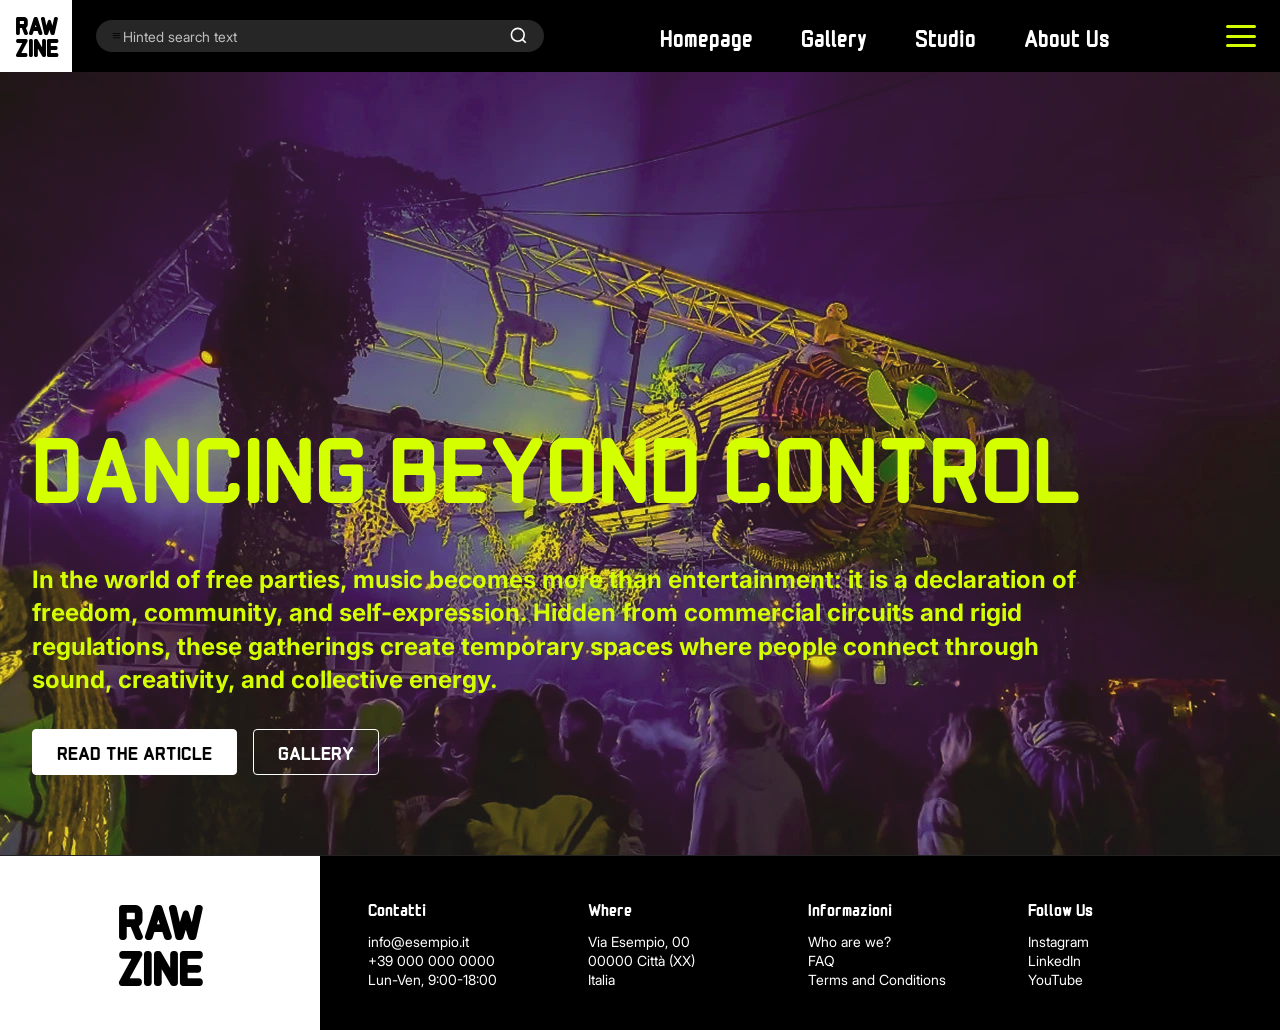
<file: PEC 4/HTML/index.html>
<!DOCTYPE html>
<html lang="en">
<head>
  <meta charset="UTF-8">
  <meta name="viewport" content="width=device-width, initial-scale=1.0">
  <title>RAW ZINE - Dancing Beyond Control</title>
  

  <meta name="description" content="RAW ZINE - Independent magazine about free parties, music, and underground culture.">
  <meta property="og:title" content="RAW ZINE">
  <meta property="og:description" content="Freedom, community, and self-expression through sound.">
  <meta property="og:image" content="assets/img/og-cover.jpg">
  
  <link rel="icon" href="../ASSETS/" type="image/x-icon">
  <link rel="preload" href="../ASSETS/monomaniac.woff2/MonomaniacOne-Regular.woff2" as="font" type="font/woff2" crossorigin>
  <link rel="preload" href="../ASSETS/inter.woff2/Inter28pt-Regular.woff2" as="font" type="font/woff2" crossorigin>
  <link rel="stylesheet" href="../CSS/global.css">
  <link rel="stylesheet" href="../CSS/index.css">
</head>
<body>

  <header class="header">
  <a href="../HTML/index.html" class="header__logo">RAW<br>ZINE</a>

  <div class="header__nav-wrapper">
    <form class="header__search">
      <span class="header__search-icon-wrapper">
        <span class="header__menu-icon">≡</span>
      </span>
      <input type="search" class="header__search-input" placeholder="Hinted search text">
      <button type="submit" class="header__search-btn">
        <svg class="search-svg" viewBox="0 0 24 24" fill="none" stroke="currentColor" stroke-width="2">
          <circle cx="11" cy="11" r="8"></circle>
          <line x1="21" y1="21" x2="16.65" y2="16.65"></line>
        </svg>
      </button>
    </form>

        <nav class="header__nav">
      <ul class="nav__list">
        <li class="nav__item"><a href="../HTML/index.html" class="nav__link">Homepage</a></li>
        <li class="nav__item"><a href="../HTML/gallery.html" class="nav__link">Gallery</a></li>
        <li class="nav__item"><a href="../HTML/studio.html" class="nav__link">Studio</a></li>
        <li class="nav__item"><a href="../HTML/aboutUs.html" class="nav__link">About Us</a></li>
      </ul>
    </nav>

    <input type="checkbox" id="nav-toggle" class="header__toggle">

    <label for="nav-toggle" class="header__hamburger">
      <span class="header__line"></span>
      <span class="header__line"></span>
      <span class="header__line"></span>
    </label>

    <nav class="nav-overlay">
      <ul class="nav-overlay__list">
        <li><a href="../HTML/index.html" class="nav-overlay__link">Homepage</a></li>
        <li><a href="../HTML/gallery.html" class="nav-overlay__link">Gallery</a></li>
        <li><a href="../HTML/studio.html" class="nav-overlay__link">Studio</a></li>
        <li><a href="../HTML/aboutUs.html" class="nav-overlay__link">About Us</a></li>
      </ul>
    </nav>
  </div>
</header>

  <main class="main-content">
    
    <section class="hero">
      <div class="hero__content">
        <h1 class="hero__title">DANCING BEYOND CONTROL</h1>
        <p class="hero__description">
          In the world of free parties, music becomes more than entertainment: it is a declaration of freedom, 
          community, and self-expression. Hidden from commercial circuits and rigid regulations, these gatherings 
          create temporary spaces where people connect through sound, creativity, and collective energy.
        </p>
        <div class="hero__buttons">
          <a href="../HTML/gallery.html" class="btn btn--primary">READ THE ARTICLE</a>
          <a href="../HTML/gallery.html" class="btn btn--secondary">GALLERY</a>
        </div>
      </div>
    </section>

  </main>

<footer class="footer">
  <a href="../HTML/index.html" class="footer__brand">
    <span class="footer__logo">RAW<br>ZINE</span>
  </a>

  <div class="footer__container">
    <div class="footer__col">
      <h2 class="footer__title">Contatti</h2>
      <ul class="footer__list">
        <li><a href="mailto:info@esempio.it">info@esempio.it</a></li>
        <li><a href="tel:+390000000000">+39 000 000 0000</a></li>
        <li>Lun-Ven, 9:00-18:00</li>
      </ul>
    </div>

    <div class="footer__col">
      <h2 class="footer__title">Where</h2>
      <address class="footer__address">
        Via Esempio, 00<br>
        00000 Città (XX)<br>
        Italia
      </address>
    </div>

    <div class="footer__col">
      <h2 class="footer__title">Informazioni</h2>
      <ul class="footer__list">
        <li><a href="../HTML/aboutUs.html">Who are we?</a></li>
        <li><a href="#">FAQ</a></li>
        <li><a href="#">Terms and Conditions</a></li>
      </ul>
    </div>

    <div class="footer__col">
      <h2 class="footer__title">Follow Us</h2>
      <ul class="footer__list">
        <li><a href="https://instagram.com" target="_blank" rel="noopener noreferrer">Instagram</a></li>
        <li><a href="https://linkedin.com" target="_blank" rel="noopener noreferrer">LinkedIn</a></li>
        <li><a href="https://youtube.com" target="_blank" rel="noopener noreferrer">YouTube</a></li>
      </ul>
    </div>
  </div>
</footer>
</body>
</html>
</file>
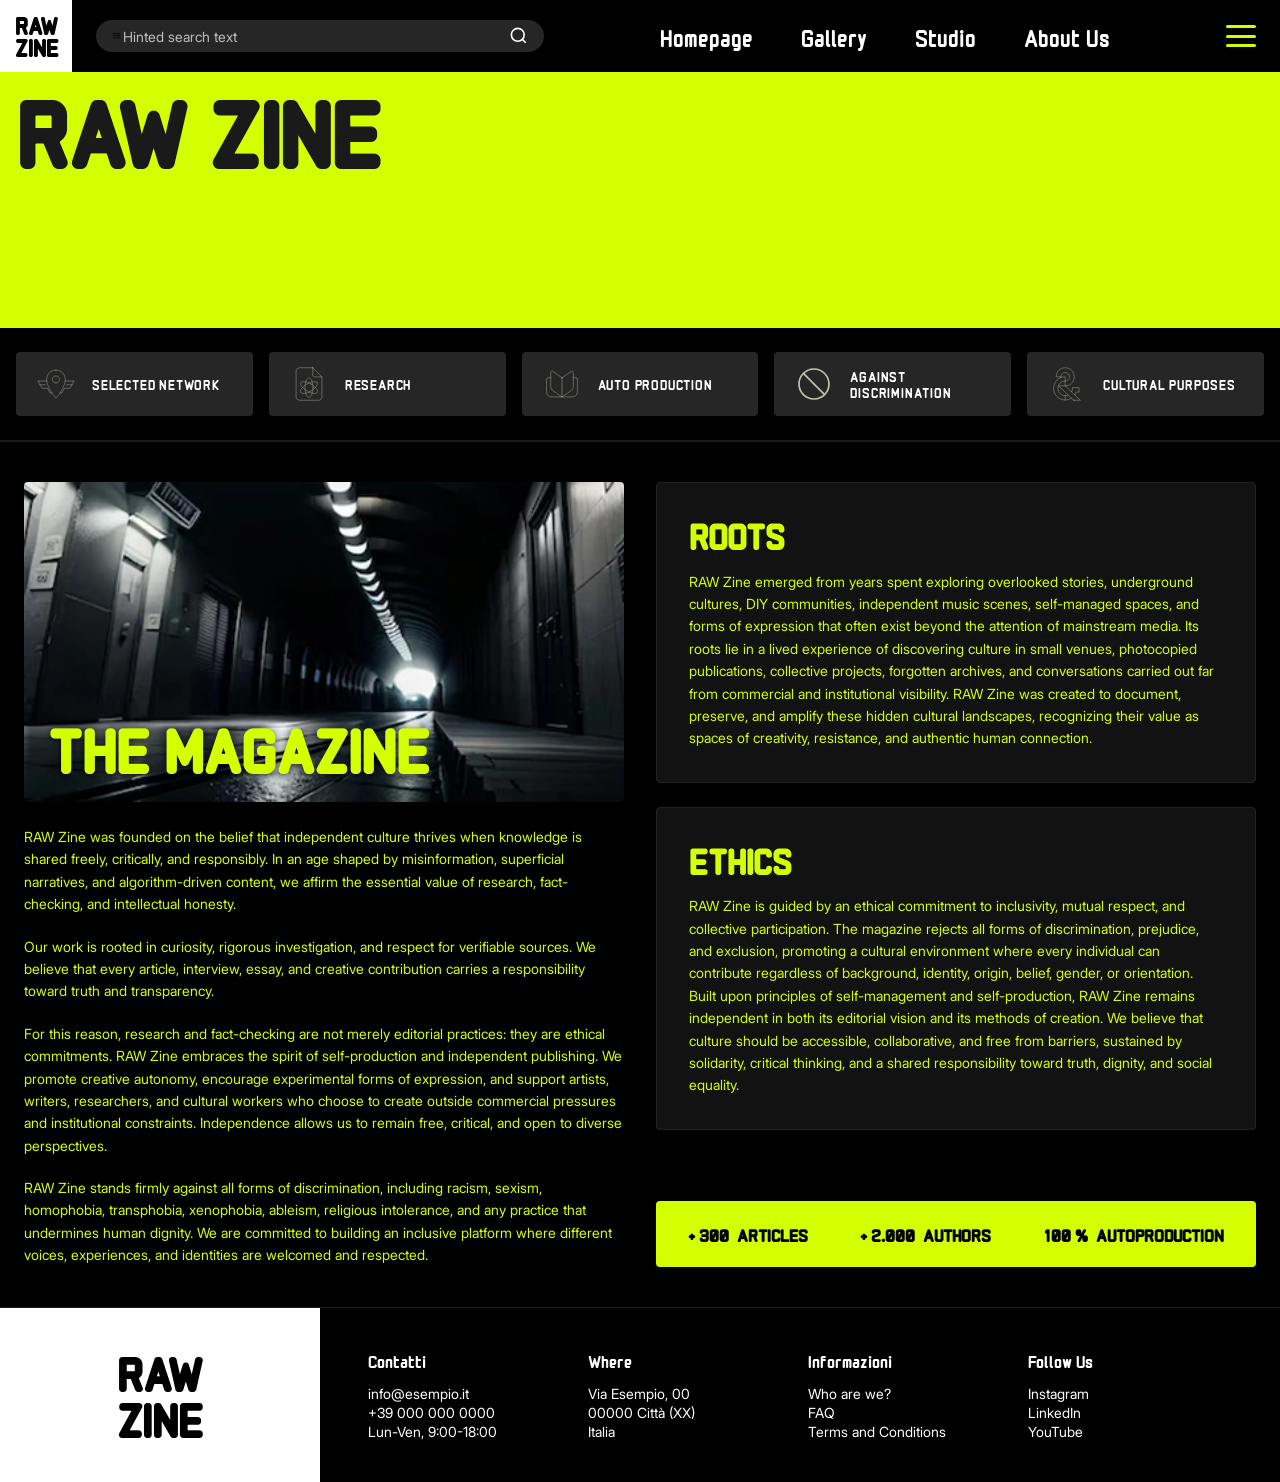
<file: PEC 4/HTML/aboutUs.html>
<!DOCTYPE html>
<html lang="en">
<head>
  <meta charset="UTF-8">
  <meta name="viewport" content="width=device-width, initial-scale=1.0">
  <title>RAW ZINE - Dancing Beyond Control</title>
  
  <meta name="description" content="RAW ZINE - Independent magazine about free parties, music, and underground culture.">
  <meta property="og:title" content="RAW ZINE">
  <meta property="og:description" content="Freedom, community, and self-expression through sound.">
  <meta property="og:image" content="assets/img/og-cover.jpg">
  
  <link rel="icon" href="../ASSETS/" type="image/x-icon">
  <link rel="preload" href="../ASSETS/monomaniac.woff2/MonomaniacOne-Regular.woff2" as="font" type="font/woff2" crossorigin>
  <link rel="preload" href="../ASSETS/inter.woff2/Inter28pt-Regular.woff2" as="font" type="font/woff2" crossorigin>
  <link rel="stylesheet" href="../CSS/global.css">
  <link rel="stylesheet" href="../CSS/aboutUs.css">
</head>
<body>

  <header class="header">
  <a href="../HTML/index.html" class="header__logo">RAW<br>ZINE</a>

  <div class="header__nav-wrapper">
    <form class="header__search">
      <span class="header__search-icon-wrapper">
        <span class="header__menu-icon">≡</span>
      </span>
      <input type="search" class="header__search-input" placeholder="Hinted search text">
      <button type="submit" class="header__search-btn">
        <svg class="search-svg" viewBox="0 0 24 24" fill="none" stroke="currentColor" stroke-width="2">
          <circle cx="11" cy="11" r="8"></circle>
          <line x1="21" y1="21" x2="16.65" y2="16.65"></line>
        </svg>
      </button>
    </form>

    <nav class="header__nav">
      <ul class="nav__list">
        <li class="nav__item"><a href="../HTML/index.html" class="nav__link">Homepage</a></li>
        <li class="nav__item"><a href="../HTML/gallery.html" class="nav__link">Gallery</a></li>
        <li class="nav__item"><a href="../HTML/studio.html" class="nav__link">Studio</a></li>
        <li class="nav__item"><a href="../HTML/aboutUs.html" class="nav__link">About Us</a></li>
      </ul>
    </nav>

    <input type="checkbox" id="nav-toggle" class="header__toggle">

    <label for="nav-toggle" class="header__hamburger">
      <span class="header__line"></span>
      <span class="header__line"></span>
      <span class="header__line"></span>
    </label>

    <nav class="nav-overlay">
      <ul class="nav-overlay__list">
        <li><a href="../HTML/index.html" class="nav-overlay__link">Homepage</a></li>
        <li><a href="../HTML/gallery.html" class="nav-overlay__link">Gallery</a></li>
        <li><a href="../HTML/studio.html" class="nav-overlay__link">Studio</a></li>
        <li><a href="../HTML/aboutUs.html" class="nav-overlay__link">About Us</a></li>
      </ul>
    </nav>
  </div>
</header>

<main class="main-content main-content--about">
    
  <section class="about-hero">
    <h1 class="about-hero__title">RAW ZINE</h1>
  </section>

  <section class="values-bar">
  <div class="values-bar__container">

    <a href="#value-1" class="value-card">
      <span class="value-card__icon">
        <svg xmlns="http://www.w3.org/2000/svg" width="50" height="50" viewBox="0 0 50 50" fill="none">
        <path d="M24.9322 7.60626C18.4833 7.60626 13.2551 12.8344 13.2551 19.2833C13.2551 28.4271 22.176 39.4531 24.5041 42.1479C24.5711 42.2253 24.6539 42.2874 24.747 42.33C24.8401 42.3725 24.9413 42.3946 25.0437 42.3946C25.146 42.3946 25.2472 42.3725 25.3403 42.33C25.4334 42.2874 25.5163 42.2253 25.5833 42.1479C27.8583 39.4708 36.6093 28.4281 36.6093 19.2833C36.6093 12.8344 31.3812 7.60626 24.9322 7.60626ZM24.9322 23.6636C24.0678 23.6652 23.2223 23.4105 22.5026 22.9316C21.7829 22.4528 21.2214 21.7713 20.8891 20.9733C20.5567 20.1753 20.4684 19.2967 20.6353 18.4486C20.8023 17.6004 21.217 16.8208 21.827 16.2083C22.437 15.5959 23.2149 15.178 24.0624 15.0076C24.9098 14.8373 25.7888 14.922 26.5881 15.2511C27.3874 15.5803 28.0712 16.139 28.553 16.8567C29.0347 17.5745 29.2929 18.4189 29.2947 19.2833V19.2917C29.2942 20.4485 28.8344 21.5578 28.0164 22.3758C27.1983 23.1938 26.089 23.6536 24.9322 23.6542V23.6636Z" stroke-width="0.5" stroke-linecap="round" stroke-linejoin="round" stroke="#C1C5AE"/>
        <path d="M5.10208 25.925H11.8552M13.3823 21.2396H2.46875C7.48958 30.1573 4.98438 30.4156 14.4469 30.4156L17.799 36.2219H19.976M44.8979 25.925H38.1448M36.6177 21.2396H47.5313C42.5104 30.1573 45.0156 30.4156 35.5531 30.4156L32.201 36.2219H30.024" stroke-width="0.5" stroke-linecap="round" stroke-linejoin="round" stroke="#C1C5AE"/>
        </svg>
      </span>
      <span class="value-card__text">SELECTED NETWORK</span>
    </a>

    <a href="#value-2" class="value-card">
      <span class="value-card__icon">
        <svg xmlns="http://www.w3.org/2000/svg" width="50" height="50" viewBox="0 0 50 50" fill="none">
        <path d="M41.1459 16.1458H31.7709C31.2184 16.1458 30.6885 15.9263 30.2978 15.5356C29.9071 15.1449 29.6876 14.615 29.6876 14.0625V4.6875M29.6876 4.6875L41.1459 16.1458V41.1458C41.1459 42.2509 40.7069 43.3107 39.9255 44.0921C39.1441 44.8735 38.0843 45.3125 36.9792 45.3125H13.0209C11.9158 45.3125 10.856 44.8735 10.0746 44.0921C9.29323 43.3107 8.85425 42.2509 8.85425 41.1458V8.85417C8.85425 7.7491 9.29323 6.68929 10.0746 5.90789C10.856 5.12649 11.9158 4.6875 13.0209 4.6875H29.6876Z" stroke-width="0.5" stroke-linecap="round" stroke-linejoin="round" stroke="#C1C5AE"/>
        <path d="M30.0229 29.424C30.0229 36.0399 27.774 41.4031 25 41.4031C22.2259 41.4031 19.9771 36.0399 19.9771 29.424C19.9771 22.808 22.2259 17.4448 25 17.4448C27.774 17.4448 30.0229 22.808 30.0229 29.424Z" stroke-width="0.5" stroke-linecap="round" stroke-linejoin="round" stroke="#C1C5AE"/>
        <path d="M35.3742 23.4344C36.7613 25.8368 33.241 30.466 27.5114 33.7739C21.7819 37.0819 16.0128 37.816 14.6257 35.4135C13.2387 33.0111 16.759 28.3819 22.4885 25.074C28.2181 21.766 33.9872 21.0319 35.3742 23.4344Z" stroke-width="0.5" stroke-linecap="round" stroke-linejoin="round" stroke="#C1C5AE"/>
        <path d="M27.5114 25.074C33.241 28.382 36.7613 33.0111 35.3742 35.4136C33.9872 37.816 28.2181 37.0819 22.4885 33.7739C16.759 30.466 13.2387 25.8368 14.6257 23.4344C16.0128 21.032 21.7819 21.766 27.5114 25.074Z" stroke-width="0.5" stroke-linecap="round" stroke-linejoin="round" stroke="#C1C5AE"/>
        </svg>
      </span>
      <span class="value-card__text">RESEARCH</span>
    </a>

    <a href="#value-3" class="value-card">
      <span class="value-card__icon">
        <svg xmlns="http://www.w3.org/2000/svg" width="50" height="50" viewBox="0 0 50 50" fill="none">
        <path d="M39.0938 17.1875H42.7084C43.573 17.1875 44.2709 17.8844 44.2709 18.75V34.8958C44.2709 38.3583 41.4834 41.1458 38.0209 41.1458H11.9792C8.51675 41.1458 5.72925 38.3583 5.72925 34.8958V18.75C5.72925 17.8844 6.42612 17.1875 7.29175 17.1875H10.9063" stroke-width="0.5" stroke-linecap="round" stroke-linejoin="round" stroke="#C1C5AE"/>
        <path d="M25 17.1875L36.6146 9.15208C36.8477 8.98317 37.123 8.88197 37.4101 8.85964C37.6971 8.83731 37.9848 8.89473 38.2412 9.02555C38.4977 9.15638 38.713 9.35552 38.8635 9.601C39.0139 9.84648 39.0936 10.1288 39.0938 10.4167V28.2677C39.0937 29.3648 38.8049 30.4425 38.2564 31.3926C37.7078 32.3427 36.9188 33.1317 35.9688 33.6802L25 41.1458L14.0313 33.6802C13.0812 33.1317 12.2922 32.3427 11.7436 31.3926C11.1951 30.4425 10.9063 29.3648 10.9062 28.2677V10.4167C10.9061 10.1284 10.9857 9.84573 11.1363 9.5999C11.2868 9.35408 11.5024 9.15469 11.7592 9.0238C12.0161 8.89291 12.3041 8.83561 12.5915 8.85825C12.8788 8.88089 13.1543 8.98258 13.3875 9.15208L25 17.1875ZM25 41.1458V17.1875" stroke-width="0.5" stroke-linecap="round" stroke-linejoin="round" stroke="#C1C5AE"/>
        </svg>
      </span>
      <span class="value-card__text">AUTO PRODUCTION</span>
    </a>

    <a href="#value-4" class="value-card">
      <span class="value-card__icon">
        <svg xmlns="http://www.w3.org/2000/svg" width="50" height="50" viewBox="0 0 50 50" fill="none">
        <path d="M42.7083 25C42.7083 15.2198 34.7801 7.29168 24.9999 7.29168C15.2197 7.29168 7.29159 15.2198 7.29159 25C7.29159 34.7802 15.2197 42.7083 24.9999 42.7083C34.7801 42.7083 42.7083 34.7802 42.7083 25ZM44.7916 25C44.7916 35.9302 35.9301 44.7917 24.9999 44.7917C14.0697 44.7917 5.20825 35.9302 5.20825 25C5.20825 14.0698 14.0697 5.20834 24.9999 5.20834C35.9301 5.20834 44.7916 14.0698 44.7916 25Z" fill="#C1C5AE"/>
        <path d="M38.9947 37.5208L37.5218 38.9948L11.0051 12.4771L12.478 11.0052L38.9947 37.5208Z" fill="#C1C5AE"/>
        </svg>
      </span>
      <span class="value-card__text">AGAINST DISCRIMINATION</span>
    </a>

    <a href="#value-5" class="value-card">
      <span class="value-card__icon">
        <svg xmlns="http://www.w3.org/2000/svg" width="50" height="50" viewBox="0 0 50 50" fill="none">
        <path d="M17.396 16.0125C17.396 14.9548 17.7097 13.9208 18.2973 13.0414C18.885 12.1619 19.7202 11.4764 20.6974 11.0717C21.6746 10.6669 22.7499 10.561 23.7873 10.7673C24.8247 10.9737 25.7776 11.483 26.5255 12.231C27.2734 12.9789 27.7828 13.9318 27.9891 14.9692C28.1955 16.0066 28.0895 17.0819 27.6848 18.0591C27.28 19.0363 26.5945 19.8715 25.7151 20.4591C24.8356 21.0468 23.8017 21.3604 22.7439 21.3604V27.3375C28.9992 27.3375 34.0689 22.2667 34.0689 16.0125C34.0689 9.75833 29.0002 4.6875 22.7439 4.6875C16.4877 4.6875 11.4189 9.75833 11.4189 16.0125H17.396Z" stroke-width="0.5" stroke-linecap="round" stroke-linejoin="round" stroke="#C1C5AE"/>
        <path d="M26.5457 38.7708C25.353 39.3162 24.0572 39.5993 22.7457 39.601C21.5474 39.6021 20.3606 39.3669 19.2532 38.9088C18.1459 38.4508 17.1398 37.7788 16.2924 36.9314C15.4451 36.0841 14.7731 35.0779 14.315 33.9706C13.8569 32.8633 13.6217 31.6765 13.6228 30.4781C13.6225 29.28 13.8583 28.0936 14.3167 26.9866C14.7751 25.8796 15.4471 24.8738 16.2942 24.0266C17.1414 23.1794 18.1473 22.5075 19.2542 22.0491C20.3612 21.5907 21.5476 21.3549 22.7457 21.3552V16.0073C14.7562 16.0073 8.2749 22.4865 8.2749 30.4781C8.2749 38.4802 14.7562 44.949 22.7457 44.949C25.5377 44.9531 28.2705 44.1442 30.6103 42.6208M30.7239 34.8948C31.4762 33.5444 31.8707 32.024 31.8697 30.4781V29.4708H40.0364V35.1333H36.4364C36.0152 36.3758 35.4223 37.5531 34.6749 38.6312" stroke-width="0.5" stroke-linecap="round" stroke-linejoin="round" stroke="#C1C5AE"/>
        <path d="M22.7457 39.601V44.949M33.4509 45.3125H41.7249L22.7436 27.3375H14.4707L33.4509 45.3125Z" stroke-width="0.5" stroke-linecap="round" stroke-linejoin="round" stroke="#C1C5AE"/>
        </svg>
      </span>
      <span class="value-card__text">CULTURAL PURPOSES</span>
    </a>
  </div>
</section>

<div id="value-1" class="lightbox">
  <a href="#close" class="lightbox__close">&times;</a>
  <article class="lightbox__content">
    <div class="lightbox__info">
      <h2 class="lightbox__title">SELECTED NETWORK</h2>
      <p class="lightbox__text">
        RAW ZINE thrives on a carefully curated international network of independent artists, writers, photographers, and underground collectives. 
        Rather than relying on mainstream circuits, we connect emerging voices and grassroots spaces across borders to foster genuine creative exchange and cross-disciplinary collaboration.
        By uniting creators who share a commitment to authenticity and radical expression, this collective ecosystem allows raw, unfiltered stories to travel and resonate globally while staying true to their local roots.
    </div>
  </article>
</div>

<div id="value-2" class="lightbox">
  <a href="#close" class="lightbox__close">&times;</a>
  <article class="lightbox__content">
    <div class="lightbox__info">
      <h2 class="lightbox__title">RESEARCH</h2>
      <p class="lightbox__text">
        At RAW ZINE, research is the backbone of every story, transforming raw curiosity into rigorous cultural journalism and critical inquiry. 
        We look beyond fleeting headlines and algorithmic trends to dig through forgotten archives, independent publications, and grassroots movements.
         By combining historical context with direct field observation, we ensure that every essay, interview, and visual project offers genuine depth, verifiable accuracy, and a fresh perspective on underground culture.
    </div>
  </article>
</div>

<div id="value-3" class="lightbox">
  <a href="#close" class="lightbox__close">&times;</a>
  <article class="lightbox__content">
    <div class="lightbox__info">
      <h2 class="lightbox__title">AUTO PRODUCTION</h2>
      <p class="lightbox__text">
        Rooted in a genuine DIY ethos, RAW ZINE embraces self-production as an essential act of creative autonomy and editorial freedom.
         By independently managing every stage of creation—from writing, photography, and layout design to printing and distribution—we remain completely free from commercial pressures and corporate gatekeepers. 
         This hands-on approach empowers creators to take bold aesthetic risks, experiment with raw formats, and maintain total integrity over their artistic vision from initial concept to finished page.
      </p>
    </div>
  </article>
</div>

<div id="value-4" class="lightbox">
  <a href="#close" class="lightbox__close">&times;</a>
  <article class="lightbox__content">
    <div class="lightbox__info">
      <h2 class="lightbox__title">AGAINST DISCRIMINATION</h2>
      <p class="lightbox__text">
        RAW ZINE stands firmly against all forms of discrimination, prejudice, and social exclusion, cultivating an editorial space rooted in mutual respect and radical inclusivity. 
        We actively amplify underrepresented voices across lines of race, gender, sexual orientation, class, and background, rejecting any narrative or practice that undermines human dignity. 
        By ensuring equal access and representation both behind the scenes and on the page, we commit to building a safe, open cultural platform where diverse perspectives can coexist and thrive without barriers.
      </p>
    </div>
  </article>
</div>

<div id="value-5" class="lightbox">
  <a href="#close" class="lightbox__close">&times;</a>
  <article class="lightbox__content">
    <div class="lightbox__info">
      <h2 class="lightbox__title">CULTURAL PURPOSES</h2>
      <p class="lightbox__text">
        At RAW ZINE, creativity is driven by artistic inquiry, critical dialogue, and social impact rather than commercial profit. 
        We treat independent publishing as a living archive and an open laboratory for cultural experimentation, bridging underground scenes with broader contemporary debates. 
        By prioritizing meaningful expression, accessibility, and community enrichment over fleeting market trends, every issue becomes a tool to preserve subcultural memory and spark genuine intellectual curiosity.
      </p>
    </div>
  </article>
</div>

    <section class="about-grid">
      
      <article class="magazine-card">
        <div class="magazine-card__media">
          <img src="../IMAGES/tunnel.webp" alt="Prospettiva di un tunnel underground" class="magazine-card__img">
          <h2 class="magazine-card__title">THE MAGAZINE</h2>
        </div>
        <div class="magazine-card__body">
          <p class="magazine-card__paragraph">
            RAW Zine was founded on the belief that independent culture thrives when knowledge is shared freely, critically, and responsibly. In an age shaped by misinformation, superficial narratives, and algorithm-driven content, we affirm the essential value of research, fact-checking, and intellectual honesty.
          </p>
          <p class="magazine-card__paragraph">
            Our work is rooted in curiosity, rigorous investigation, and respect for verifiable sources. We believe that every article, interview, essay, and creative contribution carries a responsibility toward truth and transparency.
          </p>
          <p class="magazine-card__paragraph">
            For this reason, research and fact-checking are not merely editorial practices: they are ethical commitments. RAW Zine embraces the spirit of self-production and independent publishing. We promote creative autonomy, encourage experimental forms of expression, and support artists, writers, researchers, and cultural workers who choose to create outside commercial pressures and institutional constraints. Independence allows us to remain free, critical, and open to diverse perspectives.
          </p>
          <p class="magazine-card__paragraph">
            RAW Zine stands firmly against all forms of discrimination, including racism, sexism, homophobia, transphobia, xenophobia, ableism, religious intolerance, and any practice that undermines human dignity. We are committed to building an inclusive platform where different voices, experiences, and identities are welcomed and respected.
          </p>
        </div>
      </article>

      <div class="about-grid__sidebar">
        <div class="ethics-blocks">
          <article class="info-box">
            <h2 class="info-box__title">ROOTS</h2>
            <p class="info-box__text">
              RAW Zine emerged from years spent exploring overlooked stories, underground cultures, DIY communities, independent music scenes, self-managed spaces, and forms of expression that often exist beyond the attention of mainstream media. Its roots lie in a lived experience of discovering culture in small venues, photocopied publications, collective projects, forgotten archives, and conversations carried out far from commercial and institutional visibility. RAW Zine was created to document, preserve, and amplify these hidden cultural landscapes, recognizing their value as spaces of creativity, resistance, and authentic human connection.
            </p>
          </article>

          <article class="info-box">
            <h2 class="info-box__title">ETHICS</h2>
            <p class="info-box__text">
              RAW Zine is guided by an ethical commitment to inclusivity, mutual respect, and collective participation. The magazine rejects all forms of discrimination, prejudice, and exclusion, promoting a cultural environment where every individual can contribute regardless of background, identity, origin, belief, gender, or orientation. Built upon principles of self-management and self-production, RAW Zine remains independent in both its editorial vision and its methods of creation. We believe that culture should be accessible, collaborative, and free from barriers, sustained by solidarity, critical thinking, and a shared responsibility toward truth, dignity, and social equality.
            </p>
          </article>
        </div>

        <div class="metrics-bar">
          <div class="metric-item">
            <span class="metric-item__value">+ 300</span>
            <span class="metric-item__label">ARTICLES</span>
          </div>
          <div class="metric-item">
            <span class="metric-item__value">+ 2.000</span>
            <span class="metric-item__label">AUTHORS</span>
          </div>
          <div class="metric-item">
            <span class="metric-item__value">100 %</span>
            <span class="metric-item__label">AUTOPRODUCTION</span>
          </div>
        </div>
      </div>
    </section>
</main>

<footer class="footer">
  <a href="../HTML/index.html" class="footer__brand">
    <span class="footer__logo">RAW<br>ZINE</span>
  </a>

  <div class="footer__container">
    <div class="footer__col">
      <h2 class="footer__title">Contatti</h2>
      <ul class="footer__list">
        <li><a href="mailto:info@esempio.it">info@esempio.it</a></li>
        <li><a href="tel:+390000000000">+39 000 000 0000</a></li>
        <li>Lun-Ven, 9:00-18:00</li>
      </ul>
    </div>

    <div class="footer__col">
      <h2 class="footer__title">Where</h2>
      <address class="footer__address">
        Via Esempio, 00<br>
        00000 Città (XX)<br>
        Italia
      </address>
    </div>

    <div class="footer__col">
      <h2 class="footer__title">Informazioni</h2>
      <ul class="footer__list">
        <li><a href="../HTML/aboutUs.html">Who are we?</a></li>
        <li><a href="#">FAQ</a></li>
        <li><a href="#">Terms and Conditions</a></li>
      </ul>
    </div>

    <div class="footer__col">
      <h2 class="footer__title">Follow Us</h2>
      <ul class="footer__list">
        <li><a href="https://instagram.com" target="_blank" rel="noopener noreferrer">Instagram</a></li>
        <li><a href="https://linkedin.com" target="_blank" rel="noopener noreferrer">LinkedIn</a></li>
        <li><a href="https://youtube.com" target="_blank" rel="noopener noreferrer">YouTube</a></li>
      </ul>
    </div>
  </div>
</footer>
</body>
</html>
</file>
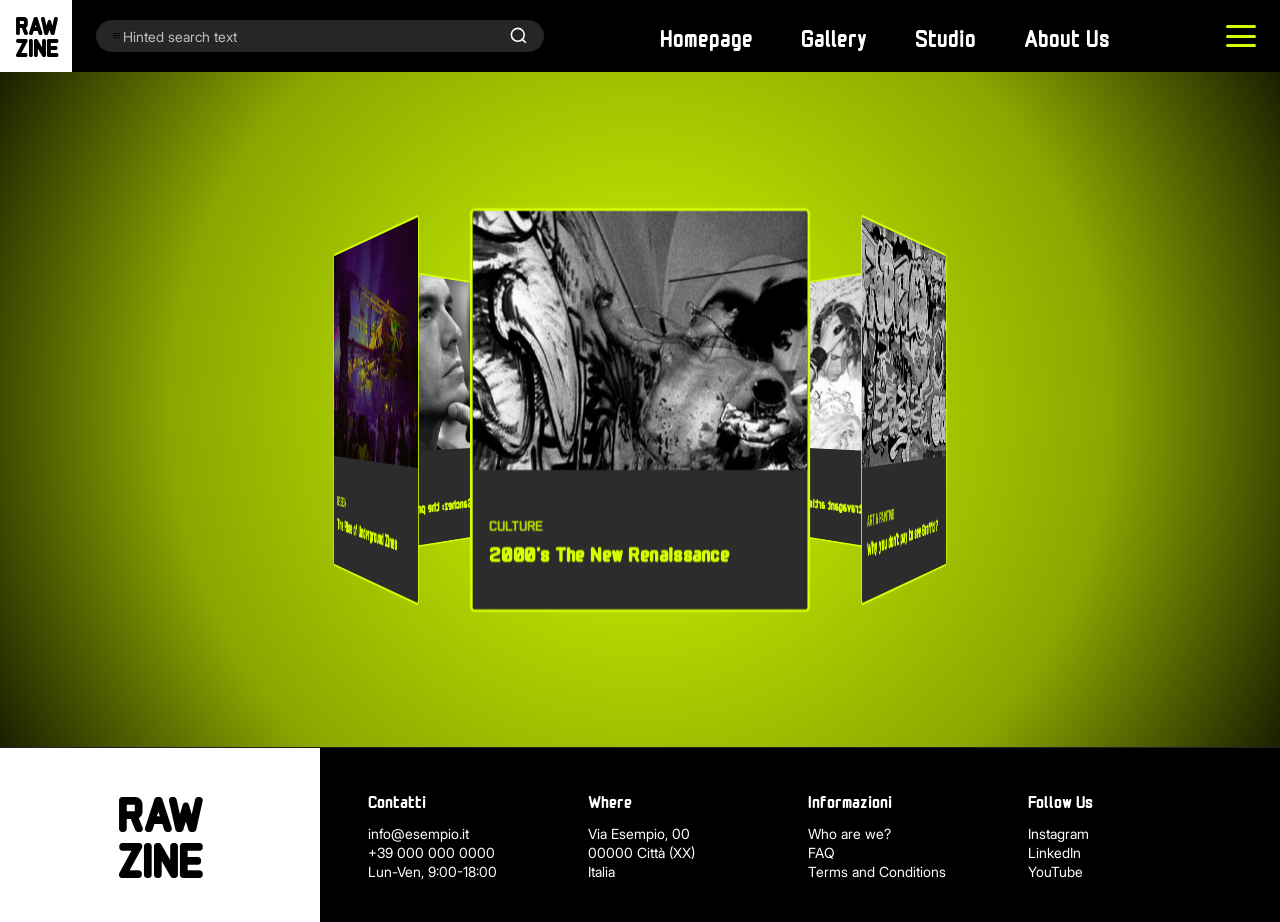
<file: PEC 4/HTML/gallery.html>
<!DOCTYPE html>
<html lang="en">
<head>
  <meta charset="UTF-8">
  <meta name="viewport" content="width=device-width, initial-scale=1.0">
  <title>RAW ZINE - Dancing Beyond Control</title>
  
  <meta name="description" content="RAW ZINE - Independent magazine about free parties, music, and underground culture.">
  <meta property="og:title" content="RAW ZINE">
  <meta property="og:description" content="Freedom, community, and self-expression through sound.">
  <meta property="og:image" content="assets/img/og-cover.jpg">
  
  <link rel="icon" href="../ASSETS/" type="image/x-icon">
  <link rel="preload" href="../ASSETS/monomaniac.woff2/MonomaniacOne-Regular.woff2" as="font" type="font/woff2" crossorigin>
  <link rel="preload" href="../ASSETS/inter.woff2/Inter28pt-Regular.woff2" as="font" type="font/woff2" crossorigin>
  <link rel="stylesheet" href="../CSS/global.css">
  <link rel="stylesheet" href="../CSS/gallery.css">
</head>
<body>

  <header class="header">
  <a href="../HTML/index.html" class="header__logo">RAW<br>ZINE</a>

  <div class="header__nav-wrapper">
    <form class="header__search">
      <span class="header__search-icon-wrapper">
        <span class="header__menu-icon">≡</span>
      </span>
      <input type="search" class="header__search-input" placeholder="Hinted search text">
      <button type="submit" class="header__search-btn">
        <svg class="search-svg" viewBox="0 0 24 24" fill="none" stroke="currentColor" stroke-width="2">
          <circle cx="11" cy="11" r="8"></circle>
          <line x1="21" y1="21" x2="16.65" y2="16.65"></line>
        </svg>
      </button>
    </form>

    <nav class="header__nav">
      <ul class="nav__list">
        <li class="nav__item"><a href="../HTML/index.html" class="nav__link">Homepage</a></li>
        <li class="nav__item"><a href="../HTML/gallery.html" class="nav__link">Gallery</a></li>
        <li class="nav__item"><a href="../HTML/studio.html" class="nav__link">Studio</a></li>
        <li class="nav__item"><a href="../HTML/aboutUs.html" class="nav__link">About Us</a></li>
      </ul>
    </nav>

    <input type="checkbox" id="nav-toggle" class="header__toggle">

    <label for="nav-toggle" class="header__hamburger">
      <span class="header__line"></span>
      <span class="header__line"></span>
      <span class="header__line"></span>
    </label>

    <nav class="nav-overlay">
      <ul class="nav-overlay__list">
        <li><a href="../HTML/index.html" class="nav-overlay__link">Homepage</a></li>
        <li><a href="../HTML/gallery.html" class="nav-overlay__link">Gallery</a></li>
        <li><a href="../HTML/studio.html" class="nav-overlay__link">Studio</a></li>
        <li><a href="../HTML/aboutUs.html" class="nav-overlay__link">About Us</a></li>
      </ul>
    </nav>
  </div>
</header>

<main class="main-gallery">
  <section class="carousel-3d">
    <div class="carousel-3d__stage">
      
      <a href="#slide-1" class="carousel-3d__item">
        <img src="../IMAGES/hero-renaissancia.webp" alt="2000's The New Renaissance" class="carousel-3d__img">
        <div class="carousel-3d__caption">
          <span class="carousel-3d__tag">Culture</span>
          <h3 class="carousel-3d__title">2000's The New Renaissance</h3>
        </div>
      </a>

      <a href="#slide-2" class="carousel-3d__item">
        <img src="../IMAGES/graff.webp" alt="Graffiti" class="carousel-3d__img">
        <div class="carousel-3d__caption">
          <span class="carousel-3d__tag">Art & Painting</span>
          <h3 class="carousel-3d__title">Why you don't pay to see Graffiti?</h3>
        </div>
      </a>

      <a href="#slide-3" class="carousel-3d__item">
        <img src="../IMAGES/kc.webp" alt="Kurt Cobain" class="carousel-3d__img">
        <div class="carousel-3d__caption">
          <span class="carousel-3d__tag">Music</span>
          <h3 class="carousel-3d__title">Kurt Cobain: extravagant artist</h3>
        </div>
      </a>

      <a href="#slide-4" class="carousel-3d__item">
        <img src="../IMAGES/israel.webp" alt="Israeli elections" class="carousel-3d__img">
        <div class="carousel-3d__caption">
          <span class="carousel-3d__tag">Politics</span>
          <h3 class="carousel-3d__title">Israeli elections: candidate parties</h3>
        </div>
      </a>

      <a href="#slide-5" class="carousel-3d__item">
        <img src="../IMAGES/pedro.webp" alt="Pedro Sanchez" class="carousel-3d__img">
        <div class="carousel-3d__caption">
          <span class="carousel-3d__tag">Politics</span>
          <h3 class="carousel-3d__title">Pedro Sanchez: the president</h3>
        </div>
      </a>

      <a href="#slide-6" class="carousel-3d__item">
        <img src="../IMAGES/bfp.yellow.jpg.webp" alt="Underground Zine" class="carousel-3d__img">
        <div class="carousel-3d__caption">
          <span class="carousel-3d__tag">Design</span>
          <h3 class="carousel-3d__title">The Rise of Underground Zines</h3>
        </div>
      </a>

    </div>
  </section>

  <div id="slide-1" class="lightbox">
    <a href="#close" class="lightbox__close">&times;</a>
    <article class="lightbox__content">
      <img src="../IMAGES/hero-renaissancia.webp" alt="2000's The New Renaissance" class="lightbox__img">
      <div class="lightbox__info">
        <span class="lightbox__tag">Culture & Literature</span>
        <h2 class="lightbox__title">2000's The New Renaissance</h2>
        <p class="lightbox__text">From an artistic and cultural perspective, the 2000s can be seen as a new Renaissance fueled by digital communication and creative convergence.
           As broadband internet reshaped everyday life, independent creators gained unprecedented access to global audiences without relying on traditional gatekeepers.
           Music, visual art, literature, and underground zines began merging across emerging online platforms, giving rise to raw, hybrid aesthetics that challenged mainstream conventions. 
           </p>
      </div>
    </article>
  </div>

  <div id="slide-2" class="lightbox">
    <a href="#close" class="lightbox__close">&times;</a>
    <article class="lightbox__content">
      <img src="../IMAGES/graff.webp" alt="Graffiti" class="lightbox__img">
      <div class="lightbox__info">
        <span class="lightbox__tag">Art & Painting</span>
        <h2 class="lightbox__title">Why you don't pay to see Graffiti?</h2>
        <p class="lightbox__text">Graffiti has long challenged the boundaries between vandalism and visual art, evolving from raw subway tags in 1970s New York into a global cultural language.
           Rooted in rebellion and public reclamation, street writers use concrete walls, trains, and forgotten urban corners as an open-air canvas accessible to everyone without gallery walls or admission fees.
            Beyond its vibrant lettering and bold aerosol aesthetics, graffiti carries an inherently political message—asserting visibility in increasingly privatized cities and turning everyday streets into spaces of unfiltered creative resistance.</p>
      </div>
    </article>
  </div>

  <div id="slide-3" class="lightbox">
    <a href="#close" class="lightbox__close">&times;</a>
    <article class="lightbox__content">
      <img src="../IMAGES/kc.webp" alt="Kurt Cobain" class="lightbox__img">
      <div class="lightbox__info">
        <span class="lightbox__tag">Music</span>
        <h2 class="lightbox__title">Kurt Cobain: extravagant artist</h2>
        <p class="lightbox__text">Kurt Cobain remains one of the most extravagant and enigmatic figures in modern music history, turning raw vulnerability into a radical artistic statement. 
          Fronting Nirvana, he rejected polished rock-star conventions in favor of distorted guitars, thrift-store aesthetics, and visceral lyrics that captured the alienation of an entire generation.
           Beyond his abrasive sound, Cobain's visual art, handwritten journals, and subversive stage presence revealed a restless, uncompromising creator who blurred the boundaries between punk rebellion and fine art.</p>
      </div>
    </article>
  </div>

  <div id="slide-4" class="lightbox">
    <a href="#close" class="lightbox__close">&times;</a>
    <article class="lightbox__content">
      <img src="../IMAGES/israel.webp" alt="Israeli's Elections" class="lightbox__img">
      <div class="lightbox__info">
        <span class="lightbox__tag">Politics</span>
        <h2 class="lightbox__title">Israeli's Elections: Candidate Parties</h2>
        <p class="lightbox__text">The October 27, 2026 Israeli legislative elections for the 120-seat 26th Knesset carry significant geopolitical weight across the Middle East and internationally, as the resulting parliamentary balance directly shapes national security policies and diplomatic alliances.
           Held in the aftermath of the events of October 7 and military operations connected to the 2026 war with Iran, the vote places critical decisions before the incoming governing coalition—including
            strategies regarding Iran and Hezbollah in Lebanon, post-war governance in Gaza, the future of the West Bank,
            and relations with Western allies and Arab states—alongside major domestic debates over ultra-Orthodox military conscription and institutional checks and balances.</p>
      </div>
    </article>
  </div>

  <div id="slide-5" class="lightbox">
    <a href="#close" class="lightbox__close">&times;</a>
    <article class="lightbox__content">
      <img src="../IMAGES/pedro.webp" alt="Pedro Sanchez" class="lightbox__img">
      <div class="lightbox__info">
        <span class="lightbox__tag">Politics</span>
        <h2 class="lightbox__title">Pedro Sanchez : the hatred President</h2>
        <p class="lightbox__text">In Spanish political discourse, perspectives on Prime Minister Pedro Sánchez and his prospects in future elections are deeply polarized, with strong arguments from both his critics and his supporters.
                                  According to opposition parties such as the People's Party (PP) and Vox, as well as conservative political commentators, Sánchez faces significant voter dissatisfaction and electoral vulnerability due to several controversial policies.
                                  Critics frequently point to his coalition agreements with Catalan and Basque pro-independence parties—most notably the amnesty law granted to figures involved in the 2017 Catalan independence movement—arguing that these concessions undermine national unity and the rule of law.
                                   Opponents and some public opinion analysts also highlight economic pressures, including the rising cost of living and housing affordability issues, alongside political scandals and investigations involving figures close to his administration and party, as factors eroding public trust.</p>
      </div>
    </article>
  </div>

  <div id="slide-6" class="lightbox">
    <a href="#close" class="lightbox__close">&times;</a>
    <article class="lightbox__content">
      <img src="../IMAGES/bfp.yellow.jpg.webp" alt="Graffiti" class="lightbox__img">
      <div class="lightbox__info">
        <span class="lightbox__tag">Culture</span>
        <h2 class="lightbox__title">Indepent magazines: why are they rising?</h2>
        <p class="lightbox__text">Independent magazines are experiencing a resurgence because they offer a deliberate, tactile antidote to digital fatigue, algorithmic feeds, and disposable online content.
           Freed from corporate media constraints, indie publishers focus on radical editorial autonomy, human curation, and deep niche storytelling that resonates with dedicated subcultures.
            By elevating print into collectible, book-like art objects through heavyweight paper and experimental graphic design, these publications—supported by direct-to-consumer e-commerce and small-batch printing—have transformed reading into an intentional, offline cultural experience.</p>
      </div>
    </article>
  </div>

</main>

<footer class="footer">
  <a href="../HTML/index.html" class="footer__brand">
    <span class="footer__logo">RAW<br>ZINE</span>
  </a>

  <div class="footer__container">
    <div class="footer__col">
      <h2 class="footer__title">Contatti</h2>
      <ul class="footer__list">
        <li><a href="mailto:info@esempio.it">info@esempio.it</a></li>
        <li><a href="tel:+390000000000">+39 000 000 0000</a></li>
        <li>Lun-Ven, 9:00-18:00</li>
      </ul>
    </div>

    <div class="footer__col">
      <h2 class="footer__title">Where</h2>
      <address class="footer__address">
        Via Esempio, 00<br>
        00000 Città (XX)<br>
        Italia
      </address>
    </div>

    <div class="footer__col">
      <h2 class="footer__title">Informazioni</h2>
      <ul class="footer__list">
        <li><a href="..//HTML/aboutUs.html">Who are we?</a></li>
        <li><a href="#">FAQ</a></li>
        <li><a href="#">Terms and Conditions</a></li>
      </ul>
    </div>

    <div class="footer__col">
      <h2 class="footer__title">Follow Us</h2>
      <ul class="footer__list">
        <li><a href="https://instagram.com" target="_blank" rel="noopener noreferrer">Instagram</a></li>
        <li><a href="https://linkedin.com" target="_blank" rel="noopener noreferrer">LinkedIn</a></li>
        <li><a href="https://youtube.com" target="_blank" rel="noopener noreferrer">YouTube</a></li>
      </ul>
    </div>
  </div>
</footer>
</body>
</html>
</file>
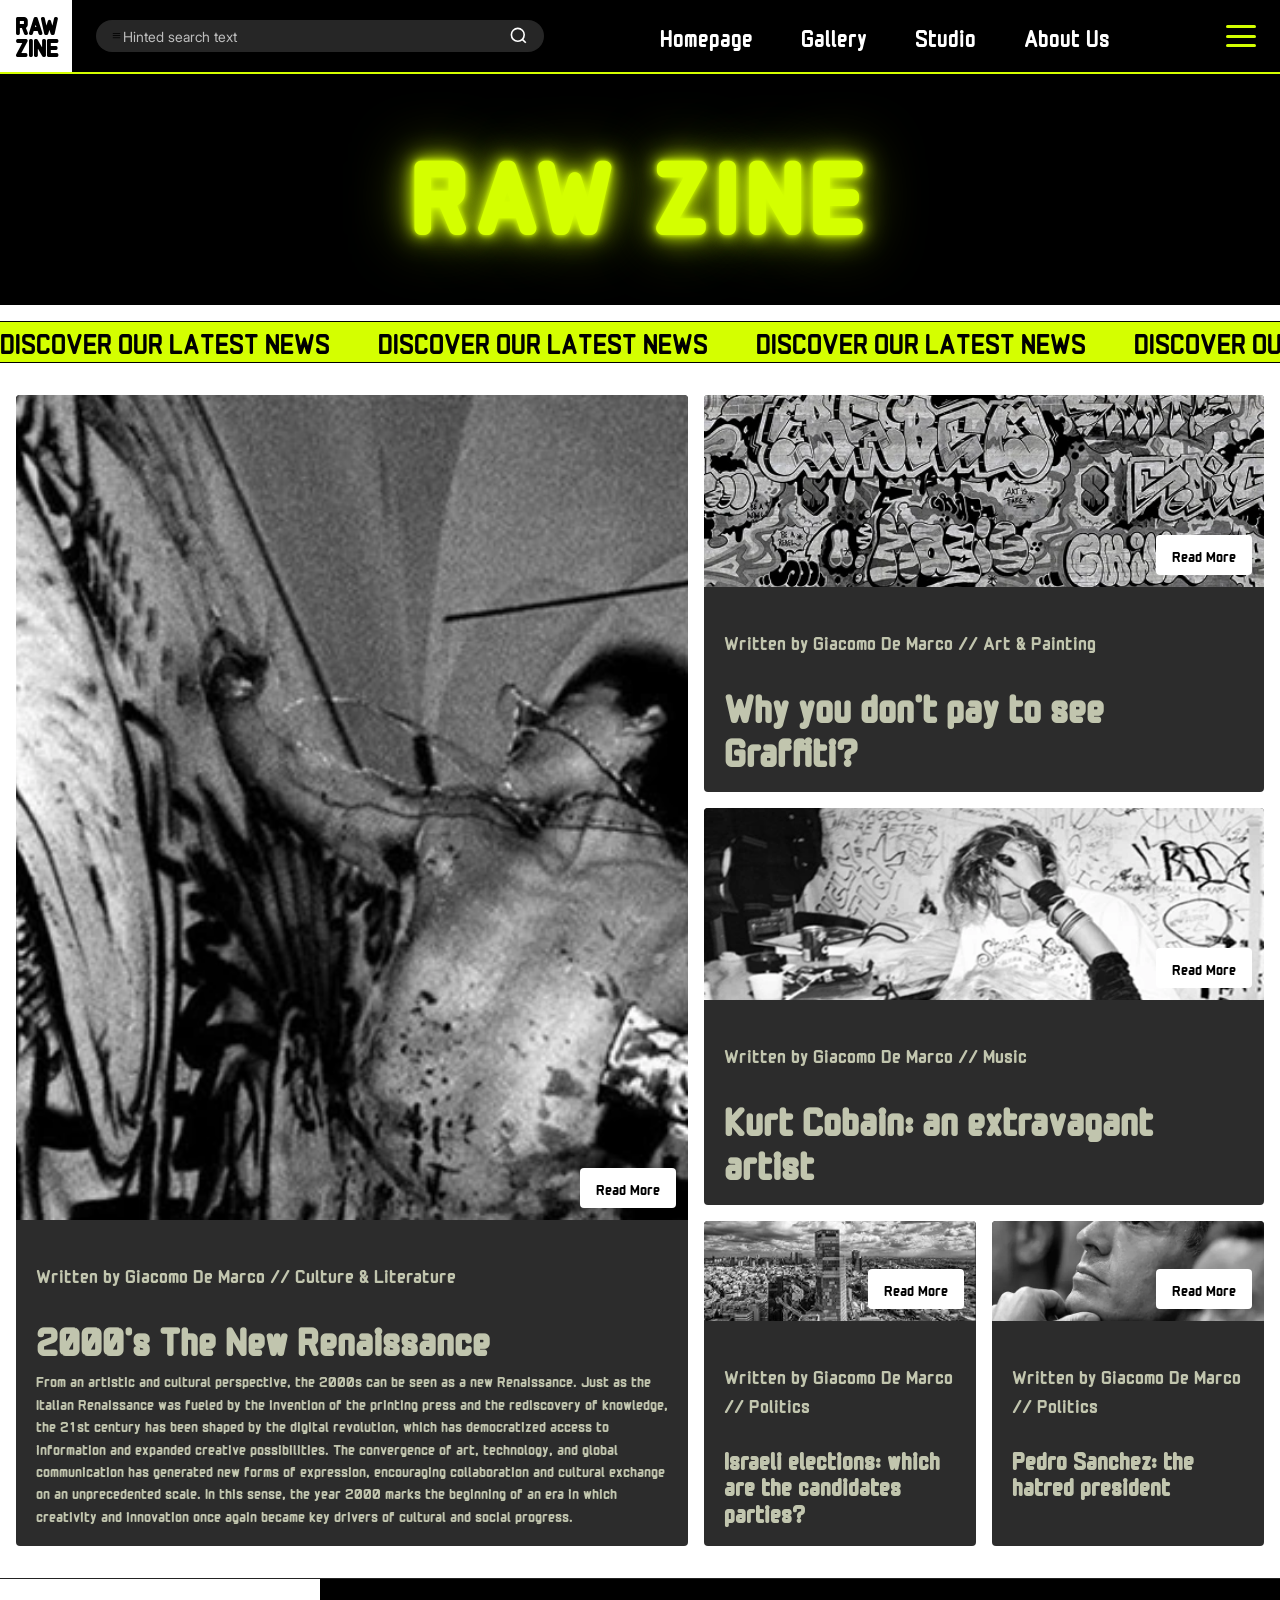
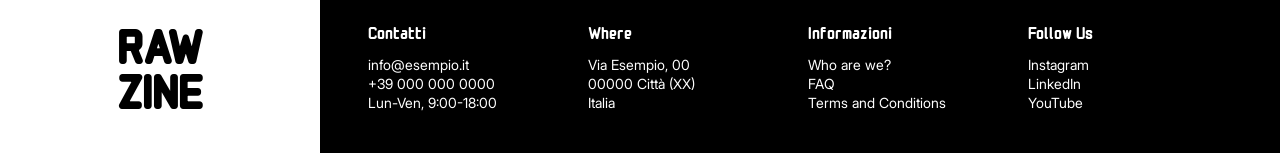
<file: PEC 4/HTML/studio.html>
<!DOCTYPE html>
<html lang="en">
<head>
  <meta charset="UTF-8">
  <meta name="viewport" content="width=device-width, initial-scale=1.0">
  <title>RAW ZINE - Dancing Beyond Control</title>
  
  <meta name="description" content="RAW ZINE - Independent magazine about free parties, music, and underground culture.">
  <meta property="og:title" content="RAW ZINE">
  <meta property="og:description" content="Freedom, community, and self-expression through sound.">
  <meta property="og:image" content="assets/img/og-cover.jpg">
  
  <link rel="icon" href="../ASSETS/" type="image/x-icon">
  <link rel="preload" href="../ASSETS/monomaniac.woff2/MonomaniacOne-Regular.woff2" as="font" type="font/woff2" crossorigin>
  <link rel="preload" href="../ASSETS/inter.woff2/Inter28pt-Regular.woff2" as="font" type="font/woff2" crossorigin>
  <link rel="stylesheet" href="../CSS/global.css">
  <link rel="stylesheet" href="../CSS/studio.css">
</head>
<body>

  <header class="header">
  <a href="../HTML/index.html" class="header__logo">RAW<br>ZINE</a>

  <div class="header__nav-wrapper">
    <form class="header__search">
      <span class="header__search-icon-wrapper">
        <span class="header__menu-icon">≡</span>
      </span>
      <input type="search" class="header__search-input" placeholder="Hinted search text">
      <button type="submit" class="header__search-btn">
        <svg class="search-svg" viewBox="0 0 24 24" fill="none" stroke="currentColor" stroke-width="2">
          <circle cx="11" cy="11" r="8"></circle>
          <line x1="21" y1="21" x2="16.65" y2="16.65"></line>
        </svg>
      </button>
    </form>

    <nav class="header__nav">
      <ul class="nav__list">
        <li class="nav__item"><a href="../HTML/index.html" class="nav__link">Homepage</a></li>
        <li class="nav__item"><a href="../HTML/gallery.html" class="nav__link">Gallery</a></li>
        <li class="nav__item"><a href="../HTML/studio.html" class="nav__link">Studio</a></li>
        <li class="nav__item"><a href="../HTML/aboutUs.html" class="nav__link">About Us</a></li>
      </ul>
    </nav>

    <input type="checkbox" id="nav-toggle" class="header__toggle">

    <label for="nav-toggle" class="header__hamburger">
      <span class="header__line"></span>
      <span class="header__line"></span>
      <span class="header__line"></span>
    </label>

    <nav class="nav-overlay">
      <ul class="nav-overlay__list">
        <li><a href="../HTML/index.html" class="nav-overlay__link">Homepage</a></li>
        <li><a href="../HTML/gallery.html" class="nav-overlay__link">Gallery</a></li>
        <li><a href="../HTML/studio.html" class="nav-overlay__link">Studio</a></li>
        <li><a href="../HTML/aboutUs.html" class="nav-overlay__link">About Us</a></li>
      </ul>
    </nav>
  </div>
</header>

  <main class="main-content main-content--studio">
    <section class="hero-banner">
      <h1 class="hero-banner__title">RAW ZINE</h1>
    </section>
    <div class="marquee">
      <div class="marquee__track">
        <span class="marquee__text">DISCOVER OUR LATEST NEWS</span>
        <span class="marquee__text">DISCOVER OUR LATEST NEWS</span>
        <span class="marquee__text marquee__text--desktop" aria-hidden="true">DISCOVER OUR LATEST NEWS</span>
        <span class="marquee__text marquee__text--desktop" aria-hidden="true">DISCOVER OUR LATEST NEWS</span>
        <span class="marquee__text marquee__text--desktop" aria-hidden="true">DISCOVER OUR LATEST NEWS</span>
        <span class="marquee__text marquee__text--desktop" aria-hidden="true">DISCOVER OUR LATEST NEWS</span>
      </div>
    </div>

    <section class="studio-grid">
      <h2 class="sr-only">Featured Articles</h2>
      <article class="article-card article-card--featured">
        <div class="article-card__media">
          <img src="../IMAGES/hero-renaissancia.webp" alt="Affresco urbano stile rinascimentale" class="article-card__img">
          <a href="#" class="btn btn--small article-card__btn">Read More</a>
        </div>
        <div class="article-card__body">
          <p class="article-card__meta">Written by Giacomo De Marco // Culture &amp; Literature</p>
          <h2 class="article-card__title">2000's The New Renaissance</h2>
          <p class="article-card__text">
            From an artistic and cultural perspective, the 2000s can be seen as a new Renaissance. Just as the Italian Renaissance was
            fueled by the invention of the printing press and the rediscovery of knowledge, the 21st century has been shaped by the
            digital revolution, which has democratized access to information and expanded creative possibilities. The convergence of art,
            technology, and global communication has generated new forms of expression, encouraging collaboration and cultural
            exchange on an unprecedented scale. In this sense, the year 2000 marks the beginning of an era in which creativity and
            innovation once again became key drivers of cultural and social progress.
          </p>
        </div>
      </article>

      <div class="studio-grid__sidebar">
        <article class="article-card article-card--medium">
          <div class="article-card__media">
            <img src="../IMAGES/graff.webp" alt="Muro di graffiti" class="article-card__img">
            <a href="#" class="btn btn--small article-card__btn">Read More</a>
          </div>
          <div class="article-card__body">
            <p class="article-card__meta">Written by Giacomo De Marco // Art &amp; Painting</p>
            <h3 class="article-card__title">Why you don't pay to see Graffiti?</h3>
          </div>
        </article>

        <article class="article-card article-card--medium">
          <div class="article-card__media">
            <img src="../IMAGES/kc.webp" alt="Kurt Cobain in concerto" class="article-card__img">
            <a href="#" class="btn btn--small article-card__btn">Read More</a>
          </div>
          <div class="article-card__body">
            <p class="article-card__meta">Written by Giacomo De Marco // Music</p>
            <h3 class="article-card__title">Kurt Cobain: an extravagant artist</h3>
          </div>
        </article>

        <div class="studio-grid__bottom-row">
          <article class="article-card article-card--small">
            <div class="article-card__media">
              <img src="../IMAGES/taviv.webp" alt="Panorama urbano" class="article-card__img">
              <a href="#" class="btn btn--small article-card__btn">Read More</a>
            </div>
            <div class="article-card__body">
              <p class="article-card__meta">Written by Giacomo De Marco // Politics</p>
              <h4 class="article-card__title">Israeli elections: which are the candidates parties?</h4>
            </div>
          </article>

          <article class="article-card article-card--small">
            <div class="article-card__media">
              <img src="../IMAGES/pedro.webp" alt="Ritratto di Pedro Sanchez" class="article-card__img">
              <a href="#" class="btn btn--small article-card__btn">Read More</a>
            </div>
            <div class="article-card__body">
              <p class="article-card__meta">Written by Giacomo De Marco // Politics</p>
              <h4 class="article-card__title">Pedro Sanchez: the hatred president</h4>
            </div>
          </article>
        </div>
      </div>
    </section>
  </main>

<footer class="footer">
  <a href="../HTML/index.html" class="footer__brand">
    <span class="footer__logo">RAW<br>ZINE</span>
  </a>

  <div class="footer__container">
    <div class="footer__col">
      <h2 class="footer__title">Contatti</h2>
      <ul class="footer__list">
        <li><a href="mailto:info@esempio.it">info@esempio.it</a></li>
        <li><a href="tel:+390000000000">+39 000 000 0000</a></li>
        <li>Lun-Ven, 9:00-18:00</li>
      </ul>
    </div>

    <div class="footer__col">
      <h2 class="footer__title">Where</h2>
      <address class="footer__address">
        Via Esempio, 00<br>
        00000 Città (XX)<br>
        Italia
      </address>
    </div>

    <div class="footer__col">
      <h2 class="footer__title">Informazioni</h2>
      <ul class="footer__list">
        <li><a href="../HTML/aboutUs.html">Who are we?</a></li>
        <li><a href="#">FAQ</a></li>
        <li><a href="#">Terms and Conditions</a></li>
      </ul>
    </div>

    <div class="footer__col">
      <h2 class="footer__title">Follow Us</h2>
      <ul class="footer__list">
        <li><a href="https://instagram.com" target="_blank" rel="noopener noreferrer">Instagram</a></li>
        <li><a href="https://linkedin.com" target="_blank" rel="noopener noreferrer">LinkedIn</a></li>
        <li><a href="https://youtube.com" target="_blank" rel="noopener noreferrer">YouTube</a></li>
      </ul>
    </div>
  </div>
</footer>
</body>
</html>
</file>
<file: PEC 4/CSS/global.css>
:root {
  --color-brand: #D4FF00;
  --color-black: #000000;
  --color-white: #FFFFFF;
  --color-surface: #ECE6F0;
  --color-surface-high: #ECE6F0;
  --color-card-bg: #2C2C2C;
  --color-text-dark: #49454F;
  --color-text-green: #C1C5AE;
  --font-display: 'Monomaniac One', cursive, sans-serif;
  --font-brand: 'Monomaniac One', cursive, sans-serif;
  --font-primary: 'Inter', system-ui, -apple-system, sans-serif;
  --font-main: 'Inter', system-ui, -apple-system, sans-serif;
  --fw-regular: 400;
  --fw-medium: 500;
  --fw-bold: 700;
  --gap-grid: 1rem;
}

*,
*::before,
*::after {
  box-sizing: border-box;
}

html,
body {
  margin: 0;
  padding: 0;
  width: 100%;
  overflow-x: hidden;
}

header,
main {
  margin: 0;
  padding: 0;
}

.sr-only {
  position: absolute;
  width: 1px;
  height: 1px;
  padding: 0;
  margin: -1px;
  overflow: hidden;
  clip: rect(0, 0, 0, 0);
  white-space: nowrap;
  border: 0;
}

@font-face {
  font-family: 'Monomaniac One';
  src: url('../ASSETS/monomaniac.woff2/MonomaniacOne-Regular.woff2') format('woff2');
  font-weight: 400;
  font-style: normal;
  font-display: swap;
}

/* Inter - Regular (400) */
@font-face {
  font-family: 'Inter';
  src: url('../ASSETS/inter.woff2/Inter28pt-Regular.woff2') format('woff2');
  font-weight: 400;
  font-style: normal;
  font-display: swap;
}

/* Inter - Medium (500) */
@font-face {
  font-family: 'Inter';
  src: url('../ASSETS/inter.woff2/Inter28pt-Medium.woff2') format('woff2');
  font-weight: 500;
  font-style: normal;
  font-display: swap;
}

/* Inter - Bold (700) */
@font-face {
  font-family: 'Inter';
  src: url('../ASSETS/inter.woff2/Inter18pt-Bold.woff2') format('woff2');
  font-weight: 700;
  font-style: normal;
  font-display: swap;
}

.header {
  display: flex;
  align-items: center;
  justify-content: space-between;
  width: 100%;
  height: 4.5rem;
  background-color: #000000;
  padding: 0 1.5rem 0 0;
  box-sizing: border-box;
}

.header__logo {
  display: flex;
  align-items: center;
  justify-content: center;
  height: 100%;
  aspect-ratio: 1 / 1;
  background-color: #ffffff;
  color: #000000;
  font-family: var(--font-brand, 'Monomaniac One', sans-serif);
  font-size: 1.5rem;
  font-weight: bold;
  line-height: 0.9;
  text-align: center;
  text-decoration: none;
  margin: 0;
  padding: 0 0.5rem;
  box-sizing: border-box;
}

.header__nav-wrapper {
  display: flex;
  align-items: center;
  gap: 2rem;
  flex: 1;
  justify-content: space-between;
  margin-left: 1.5rem;
}

.header__search {
  display: flex;
  align-items: center;
  background-color: rgba(255, 255, 255, 0.15);
  border-radius: 2rem;
  padding: 0.4rem 1rem;
  width: 100%;
  max-width: 28rem;
  box-sizing: border-box;
}

.header__toggle {
  display: none;
}

.header__hamburger {
  display: flex;
  flex-direction: column;
  justify-content: space-between;
  width: 1.85rem;
  height: 1.35rem;
  cursor: pointer;
  z-index: 110;
}

.header__line {
  display: block;
  width: 100%;
  height: 3px;
  background-color: #d4ff00;
  border-radius: 2px;
  transition: transform 0.3s ease, opacity 0.3s ease;
}

.header__toggle:checked + .header__hamburger .header__line:nth-child(1) {
  transform: translateY(9px) rotate(45deg);
}

.header__toggle:checked + .header__hamburger .header__line:nth-child(2) {
  opacity: 0;
}

.header__toggle:checked + .header__hamburger .header__line:nth-child(3) {
  transform: translateY(-9px) rotate(-45deg);
}

body:has(.header__toggle:checked) {
  overflow: hidden;
  height: 100vh;
}

.header__toggle:checked + .header__hamburger {
  position: fixed;
  top: 1.575rem;
  right: 1.5rem;
  z-index: 110;
}

/* Nasconde l'icona hamburger quando QUALSIASI elemento con :target (lightbox) è aperto */
body:has(:target) .header__hamburger {
  opacity: 0;
  pointer-events: none;
}

.nav-overlay {
  position: fixed;
  inset: 0;
  background-color: rgba(0, 0, 0, 0.85);
  backdrop-filter: blur(4px);
  display: flex;
  justify-content: center;
  align-items: center;
  z-index: 105;
  opacity: 0;
  pointer-events: none;
  transition: opacity 0.3s ease;
}

.header__toggle:checked ~ .nav-overlay {
  opacity: 1;
  pointer-events: auto;
}

.nav-overlay__list {
  list-style: none;
  padding: 0;
  margin: 0;
  display: flex;
  flex-direction: column;
  align-items: center;
  gap: 1.5rem;
}

.nav-overlay__link {
  font-family: var(--font-brand);
  font-size: 2rem;
  color: #d4ff00;
  text-decoration: none;
  text-transform: uppercase;
  display: inline-block;
  transition: transform 0.2s ease, color 0.2s ease;
}

.nav-overlay__link:hover {
  color: #ffffff;
  transform: scale(1.08);
}

.header__search-input {
  background: transparent;
  border: none;
  outline: none;
  color: #ffffff;
  font-family: var(--font-primary, 'Inter', sans-serif);
  font-size: 0.9rem;
  width: 100%;
}

.header__search-input::placeholder {
  color: rgba(255, 255, 255, 0.7);
  font-style: normal;
}

.header__search-btn {
  background: transparent;
  border: none;
  cursor: pointer;
  display: flex;
  align-items: center;
  justify-content: center;
  padding: 0;
  color: #ffffff;
}

.search-svg{
  width: 1.2rem;
  height: 1.2rem;
  stroke: #ffffff;
}

.header__nav {
  display: flex;
  align-items: center;
}

.nav__list {
  display: flex;
  flex-direction: row;
  align-items: center;
  gap: 3rem;
  list-style: none;
  margin: 0;
  padding: 0;
}

.nav__item {
  display: inline-block;
  margin: 0;
  padding: 0;
}

.nav__link {
  color: #ffffff;
  font-family: var(--font-brand, 'Monomaniac One', sans-serif);
  font-size: 1.5rem;
  text-decoration: none;
  transition: color 0.2s ease;
}

.nav__link:hover{
  color: var(--color-brand, #d4ff00);
}


@media (max-width: 991px) {
  .header {
    display: flex;
    align-items: center;
    justify-content: space-between;
  }

  .header__nav,
  .header__actions {
    display: none;
  }

  .header__logo {
    flex: 0 0 25%;
    max-width: 25%;
  }

  .header__search {
    flex: 0 0 60%;
    max-width: 60%;
  }

  .header__search input {
    width: 100%;
  }

  .header__burger {
    display: flex;
    justify-content: flex-end;
    align-items: center;
    flex: 0 0 25%;
    max-width: 25%;
    cursor: pointer;
  }
}

.footer {
  display: flex;
  flex-direction: column;
  width: 100%;
  background-color: #000000;
  border-top: 1px solid #222222;
  margin: 0;
  padding: 0;
  box-sizing: border-box;
}

.footer__brand {
  display: flex;
  align-items: center;
  justify-content: center;
  width: 100%;
  min-height: 12rem;
  background-color: #ffffff;
  text-decoration: none;
  margin: 0;
  padding: 1.5rem 1rem;
  box-sizing: border-box;
}

.footer__logo {
  color: #000000;
  font-family: var(--font-brand, 'Monomaniac One', sans-serif);
  font-size: clamp(2rem, 5vw, 3rem);
  font-weight: bold;
  line-height: 0.95;
  text-align: center;
  text-transform: uppercase;
}

/* 2. TEXT CONTAINER MOBILE: Griglia 2x2 */
.footer__container {
  display: grid;
  grid-template-columns: repeat(2, 1fr);
  gap: 1.5rem 1rem;
  width: 100%;
  padding: 2rem 1.5rem;
  box-sizing: border-box;
}

.footer__col {
  display: flex;
  flex-direction: column;
  align-items: flex-start;
  gap: 0.5rem;
}

.footer__title {
  color: #ffffff;
  font-family: var(--font-brand, 'Monomaniac One', sans-serif);
  font-size: 1.1rem;
  font-weight: 400;
  margin: 0 0 0.25rem 0;
}

.footer__list,
.footer__address {
  color: #ffffff;
  font-family: var(--font-primary, 'Inter', sans-serif);
  font-size: 0.85rem;
  line-height: 1.4;
  font-style: normal;
  list-style: none;
  margin: 0;
  padding: 0;
}

.footer__list a {
  color: #ffffff;
  text-decoration: none;
  transition: color 0.2s ease;
}

.footer__list a:hover {
  color: var(--color-brand, #d4ff00);
}

@media (min-width: 992px) {
  .footer {
    flex-direction: row; 
    align-items: stretch;
  }

  .footer__brand {
    width: 25%; 
    min-width: 25%;
    min-height: auto;
    align-self: stretch;
  }

  .footer__container {
    width: 75%;
    grid-template-columns: repeat(4, 1fr);
    padding: 2.5rem 3rem;
  }
}
</file>
<file: PEC 4/CSS/index.css>
.hero__content {
  width: 100%;
  min-height: 48.9375rem;
  display: flex;
  flex-direction: column;
  justify-content: flex-end;
  align-items: flex-start;
  padding: 5rem 2rem;
  background:url(../IMAGES/bfp.yellow.jpg.webp)  lightgray 50% / cover no-repeat;
}

.hero__title {
  width: 100%;
  max-width: 75.4375rem;
  color: var(--color-brand);
  font-family: var(--font-brand);
  font-size: clamp(2.5rem, 8vw, 6rem);
  font-weight: 400;
  line-height: 1.1;
  margin-bottom: 1.5rem;
}

.hero__description {
  width: 100%;
  max-width: 66.25rem;
  color: var(--color-brand);
  font-family: var(--font-main);
  font-size: clamp(1rem, 2vw, 1.5rem);
  font-weight: 700;
  line-height: 1.4;
  margin-bottom: 2rem;
}

.hero__buttons {
  display: flex;
  gap: 1rem;
  flex-wrap: wrap;
}

.btn--primary {
  display: inline-block; 
  align-items: center;
  justify-content: center;
  padding: 0.75rem 1.5rem;
  color: var(--color-black);
  font-family: var(--font-brand);
  font-size: 1.25rem;
  font-weight: 400;
  line-height: 100%;
  background: var(--color-white);
  text-decoration: none;
  border-radius: 0.25rem;
  border: 1px solid var(--color-white);
  transition: transform 0.25s ease, background-color 0.25s ease;
}

.btn--primary:hover{
  color:#d4ff00;
  background-color: #000000;
  transform: scale(1.08);
}

.btn--secondary {
  display: inline-block;
  align-items: center;
  justify-content: center;
  padding: 0.75rem 1.5rem;
  color: var(--color-white);
  font-family: var(--font-brand);
  font-size: 1.25rem;
  font-weight: 400;
  line-height: 100%;
  background: transparent;
  text-decoration: none;
  border-radius: 0.25rem;
  border: 1px solid var(--color-white);
  transition: transform 0.25s ease, background-color 0.25s ease;
}

.btn--secondary:hover{
  color:#000000;
  background-color: #ffffff;
  transform: scale(1.08);
}
</file>
<file: PEC 4/CSS/aboutUs.css>
.about-hero {
  position: relative;
  width: 100%;
  height: 16rem;
  background-color: #d4ff00;
  overflow: hidden;
}

.about-hero__title {
  position: absolute;
  top: 0;
  left: 0;
  margin: 0;
  padding: 0.5rem 1rem;
  font-family: var(--font-brand, 'Monomaniac One', sans-serif);
  font-size: clamp(2.5rem, 8vw, 6rem);
  line-height: 1;
  color: #1a1a1a;
  white-space: nowrap;
  user-select: none;
  animation: 
    dvd-bounce-x 7.3s linear infinite alternate,
    dvd-bounce-y 4.1s linear infinite alternate;
}

.values-bar {
  width: 100%;
  background-color: #000000;
  padding: 1.5rem 1rem;
  border-bottom: 2px solid #1a1a1a;
  box-sizing: border-box;
}

.values-bar__container {
  display: flex;
  flex-direction: column;
  gap: 1rem;
  max-width: 90rem;
  margin: 0 auto;
}

.value-card {
  display: flex;
  align-items: center;
  justify-content: flex-start;
  gap: 1rem;
  background-color: rgba(255, 255, 255, 0.15);
  padding: 0.75rem 1.25rem;
  border-radius: 0.25rem;
  box-sizing: border-box;
  text-decoration: none;
  cursor: pointer;
  transition: transform 0.25s ease, background-color 0.25s ease;
}

.value-card:hover {
  background-color: #d4ff00;
  transform: scale(1.08);
}

.value-card__icon {
  display: flex;
  align-items: center;
  justify-content: center;
  flex-shrink: 0;
  width: 2.5rem;
  height: 2.5rem;
  color: #ffffff;
  transition: color 0.25s ease;
}

.value-card__icon svg {
  width: 100%;
  height: 100%;
  display: block;
}

.value-card:hover .value-card__icon,
.value-card:hover .value-card__icon svg {
  color: #000000;
}

.value-card:hover .value-card__icon svg * {
  stroke: #000000 !important;
  fill: #000000 !important;
}

.value-card__text {
  color: var(--color-white, #ffffff);
  font-family: var(--font-brand, 'Monomaniac One', sans-serif);
  font-size: 0.85rem;
  letter-spacing: 0.05rem;
  line-height: 1.2;
  transition: color 0.25s ease;
}

.value-card:hover .value-card__text {
  color: #000000;
}

.lightbox {
  position: fixed;
  inset: 0;
  background-color: rgba(0, 0, 0, 0.92);
  backdrop-filter: blur(6px);
  z-index: 9999;
  display: flex;
  justify-content: center;
  align-items: center;
  padding: 1.5rem;
  opacity: 0;
  pointer-events: none;
  transition: opacity 0.3s ease;
}

.lightbox:target {
  opacity: 1;
  pointer-events: auto;
}

.lightbox__close {
  position: absolute;
  top: 1.5rem;
  left: 2rem;
  font-size: 3rem;
  line-height: 1;
  color: #d4ff00;
  text-decoration: none;
  font-family: sans-serif;
  transition: transform 0.2s ease, color 0.2s ease;
}

.lightbox__close:hover {
  color: #ffffff;
  transform: scale(1.15);
}

.lightbox__content {
  max-width: 50rem;
  width: 100%;
  background-color: #2c2c2c;
  border: 2px solid #d4ff00;
  border-radius: 0.25rem;
  padding: 2rem;
  box-sizing: border-box;
}

.lightbox__info {
  font-family: var(--font-brand, 'Monomaniac One', sans-serif);
  color: #d4ff00;
  display: flex;
  flex-direction: column;
  align-items: center;
  gap: 0.75rem;
}

.lightbox__tag {
  font-size: 0.95rem;
  text-transform: uppercase;
  opacity: 0.85;
}

.lightbox__title {
  font-size: clamp(2rem, 4vw, 3.40rem);
  margin: 0;
}

.lightbox__text {
  display: flex;
  flex-direction: column;
  align-items: center;
  font-size: 2.05rem;
  line-height: 1.5;
  color: #ffffff;
  margin: 0;
}

.main-content--about {
  width: 100%;
  background-color: #000000;
}

.about-grid {
  display: flex;
  flex-direction: column;
  gap: 2rem;
  max-width: 90rem;
  margin: 0 auto;
  padding: 2.5rem 1.5rem;
  box-sizing: border-box;
}

.magazine-card {
  display: flex;
  flex-direction: column;
  background-color: #000000;
}

.magazine-card__media {
  position: relative;
  width: 100%;
  min-height: 20rem;
  overflow: hidden;
  border-radius: 0.25rem;
}

.magazine-card__img {
  width: 100%;
  height: 100%;
  object-fit: cover;
  display: block;
}

.magazine-card__title {
  position: absolute;
  bottom: 1.5rem;
  left: 1.5rem;
  color: var(--color-brand, #d4ff00);
  font-family: var(--font-brand, 'Monomaniac One', sans-serif);
  font-size: clamp(2.5rem, 5vw, 4rem);
  margin: 0;
  line-height: 1;
  text-shadow: 0 2px 10px rgba(0, 0, 0, 0.8);
}

.magazine-card__body {
  padding-top: 1.5rem;
  display: flex;
  flex-direction: column;
  gap: 1.25rem;
}

.magazine-card__paragraph {
  color: var(--color-brand, #d4ff00);
  font-family: var(--font-main, 'Inter', sans-serif);
  font-size: 0.875rem;
  line-height: 1.6;
  margin: 0;
}

.about-grid__sidebar {
  display: flex;
  flex-direction: column;
  gap: 1.5rem;
  justify-content: space-between;
}

.ethics-blocks {
  display: flex;
  flex-direction: column;
  gap: 1.5rem;
}

.info-box {
  background-color: #121212;
  padding: 2rem;
  border-radius: 0.25rem;
  border: 1px solid #222222;
  box-sizing: border-box;
}

.info-box__title {
  color: var(--color-brand, #d4ff00);
  font-family: var(--font-brand, 'Monomaniac One', sans-serif);
  font-size: 2.25rem;
  margin: 0 0 1rem 0;
  line-height: 1.1;
}

.info-box__text {
  color: var(--color-brand, #d4ff00);
  font-family: var(--font-main, 'Inter', sans-serif);
  font-size: 0.875rem;
  line-height: 1.6;
  margin: 0;
}

.metrics-bar {
  display: flex;
  flex-direction: column;
  align-items: center;
  justify-content: space-between;
  background-color: var(--color-brand, #d4ff00);
  padding: 1.25rem 2rem;
  border-radius: 0.25rem;
  gap: 1rem;
  box-sizing: border-box;
}

.metric-item {
  display: flex;
  align-items: center;
  gap: 0.5rem;
  color: #000000;
  font-family: var(--font-brand, 'Monomaniac One', sans-serif);
  font-size: 1.15rem;
  font-weight: 700;
}

.metric-item__value,
.metric-item__label {
  color: #000000;
}

@keyframes dvd-bounce-x {
  0% {
    left: 0;
    transform: translateX(0);
  }
  100% {
    left: 100%;
    transform: translateX(-100%);
  }
}

@keyframes dvd-bounce-y {
  0% {
    top: 0;
  }
  100% {
    top: 100%;
  }
}

@media (min-width: 768px) {
  .values-bar__container {
    flex-direction: row;
    flex-wrap: wrap;
  }

  .value-card {
    flex: 1;
  }

  .metrics-bar {
    flex-direction: row;
    justify-content: space-between;
  }
}

@media (min-width: 768px) and (max-width: 1024px) {
  .values-bar__container {
    display: grid;
    grid-template-columns: repeat(6, 1fr);
    gap: 0.75rem;
  }

  .value-card:nth-child(-n+3) {
    grid-column: span 2;
  }

  .value-card:nth-child(n+4) {
    grid-column: span 3;
  }

  .metrics-bar {
    flex-direction: row;
    justify-content: space-between;
  }
}

@media (min-width: 1025px) {
  .values-bar__container {
    display: flex;
    flex-direction: row;
    flex-wrap: nowrap;
  }

  .value-card {
    flex: 1 1 0;
    min-width: 0;
  }

  .metrics-bar {
    flex-direction: row;
    justify-content: space-between;
  }
}

@media (max-width: 768px) {
  .lightbox {
    align-items: flex-start; 
    padding: 1.5rem 1rem;
    overflow-y: auto;
  }

  .lightbox__content {
    max-height: 85dvh;
    overflow-y: auto;
    -webkit-overflow-scrolling: touch;
    padding: 2.5rem 1.25rem 1.5rem;
  }
}

@media (min-width: 992px) {
  .about-grid {
    display: grid;
    grid-template-columns: 1fr 1fr;
    gap: 2rem;
  }

  .info-boxes {
    display: grid;
    grid-template-columns: 1fr 1fr;
    gap: 1.5rem;
  }
}
</file>
<file: PEC 4/CSS/gallery.css>
.main-gallery {
  position: relative;
  min-height: 75vh;
  display: flex;
  flex-direction: column;
  justify-content: center;
  align-items: center;
  padding: 4rem 0;
  overflow: hidden;
  background: radial-gradient(circle at center, #d4ff00 0%, #8ba600 65%, #1a1f00 100%);
  z-index: 1;
}

.main-gallery::before {
  content: "";
  position: absolute;
  inset: 0;
  background: radial-gradient(circle at center, #1e0b2e 0%, #0d0415 65%, #000000 100%);
  opacity: 0;
  transition: opacity 0.6s ease;
  z-index: -1;
}

.main-gallery:hover::before {
  opacity: 1;
}

.carousel-3d {
  width: 100%;
  height: 26rem;
  display: flex;
  justify-content: center;
  align-items: center;
  perspective: 1100px;
}

.carousel-3d__stage {
  position: relative;
  width: 16rem;
  height: 19rem;
  transform-style: preserve-3d;
  animation: spin-3d 24s linear infinite;
}

.carousel-3d__stage:has(.carousel-3d__item:hover) {
  animation-play-state: paused;
}

.carousel-3d__item {
  position: absolute;
  inset: 0;
  text-decoration: none;
  background-color: var(--color-card-bg, #2c2c2c);
  border: 2px solid #d4ff00;
  border-radius: 0.25rem;
  overflow: hidden;
  display: flex;
  flex-direction: column;
  backface-visibility: visible;
  transition: border-color 0.3s ease;
}

.carousel-3d__item:hover {
  border-color: #ffffff;
}

.carousel-3d__item:nth-child(1) { transform: rotateY(0deg) translateZ(17rem); }
.carousel-3d__item:nth-child(2) { transform: rotateY(60deg) translateZ(17rem); }
.carousel-3d__item:nth-child(3) { transform: rotateY(120deg) translateZ(17rem); }
.carousel-3d__item:nth-child(4) { transform: rotateY(180deg) translateZ(17rem); }
.carousel-3d__item:nth-child(5) { transform: rotateY(240deg) translateZ(17rem); }
.carousel-3d__item:nth-child(6) { transform: rotateY(300deg) translateZ(17rem); }

.carousel-3d__img {
  width: 100%;
  height: 65%;
  object-fit: cover;
  display: block;
}

.carousel-3d__caption {
  padding: 0.75rem;
  height: 35%;
  display: flex;
  flex-direction: column;
  justify-content: center;
  gap: 0.25rem;
  font-family: var(--font-brand);
  color: #d4ff00;
}

.carousel-3d__tag {
  font-size: 0.75rem;
  text-transform: uppercase;
  opacity: 0.8;
}

.carousel-3d__title {
  font-size: 1rem;
  line-height: 1.15;
  margin: 0;
}

@keyframes spin-3d {
  from { transform: rotateX(-6deg) rotateY(0deg); }
  to   { transform: rotateX(-6deg) rotateY(-360deg); }
}

.lightbox {
  position: fixed;
  inset: 0;
  z-index: 200;
  background-color: rgba(0, 0, 0, 0.92);
  display: flex;
  justify-content: center;
  align-items: flex-start; 
  overflow-y: auto; 
  -webkit-overflow-scrolling: touch;
  padding: 1.5rem 1rem;
  opacity: 0;
  pointer-events: none;
  transition: opacity 0.25s ease;
}
.lightbox:target {
  opacity: 1;
  pointer-events: auto;
}
.lightbox__content {
  position: relative;
  width: 100%;
  max-width: 680px;
  margin: auto;
  background-color: #262626;
  border: 2px solid #d4ff00;
  color: #ffffff;
  overflow: hidden;
}
.lightbox__close {
  position: absolute;
  top: 0.75rem;
  right: 0.75rem;
  z-index: 20;
  display: flex;
  align-items: center;
  justify-content: center;
  width: 3.25rem;
  height: 3.25rem;
  color: #d4ff00;
  border-radius: 2px;
  font-family: var(--font-brand, 'Monomaniac One', sans-serif);
  font-size: 2.6rem;
  line-height: 1;
  text-decoration: none;
}
.lightbox__close:hover {
  color: #ffffff;
  transform: scale(1.15);
}
.lightbox__content {
  position: relative;
  width: 100%;
  max-width: 680px;
  max-height: 88vh;
  overflow-y: auto;
  -webkit-overflow-scrolling: touch;
  margin: auto;
  padding: 0;
  background-color: #262626;
  border: 2px solid #d4ff00;
  color: #ffffff;
}
.lightbox__img {
  display: block;
  width: 100%;
  height: 260px;
  object-fit: cover;
  margin: 0;
}
.lightbox__info {
  padding: 1.5rem;
  font-family: var(--font-brand);
  color: #d4ff00;
  display: flex;
  flex-direction: column;
  gap: 0.5rem;
}
.lightbox__tag {
  font-size: 0.95rem;
  text-transform: uppercase;
  opacity: 0.85;
}
.lightbox__title {
  font-size: clamp(1.5rem, 3vw, 2.25rem);
  margin: 0;
}
.lightbox__body {
  padding: 1.5rem;
}
.lightbox__text {
  font-size: 1.05rem;
  line-height: 1.5;
  color: #ffffff;
  margin: 0;
}

@keyframes spin-3d {
  from {
    transform: rotateY(0deg);
  }
  to {
    transform: rotateY(-360deg);
  }
}

@media (max-width: 600px) {
  .carousel-3d__stage {
    width: 12.5rem;
    height: 15rem;
  }

  .carousel-3d__item:nth-child(1) { transform: rotateY(0deg) translateZ(13rem); }
  .carousel-3d__item:nth-child(2) { transform: rotateY(60deg) translateZ(13rem); }
  .carousel-3d__item:nth-child(3) { transform: rotateY(120deg) translateZ(13rem); }
  .carousel-3d__item:nth-child(4) { transform: rotateY(180deg) translateZ(13rem); }
  .carousel-3d__item:nth-child(5) { transform: rotateY(240deg) translateZ(13rem); }
  .carousel-3d__item:nth-child(6) { transform: rotateY(300deg) translateZ(13rem); }
}

@media (max-width: 768px) {
  /* 1. Rende il box interno il punto di riferimento per la X */
  .lightbox__content {
    position: relative;
    padding-top: 3rem; /* Lascia spazio in alto così la X non copre l'immagine */
  }

  /* 2. Posiziona la X in alto a destra dentro l'articolo con sfondo nero e radius 2px */
  .lightbox__close {
    position: absolute;
    top: 0.5rem;
    right: 0.5rem;
    left: auto; /* Annulla un eventuale left impostato su desktop */
    width: 2rem;
    height: 2rem;
    background-color: #000000;
    color: #d4ff00;
    border-radius: 2px;
    display: flex;
    align-items: center;
    justify-content: center;
    text-decoration: none;
    z-index: 10;
  }
}
</file>
<file: PEC 4/CSS/studio.css>
.main-content {
  width: 100%;
  background-color: #ffffff;
  min-height: 100vh;
}

.hero-banner {
  background-color: #000000;
  width: 100%;
  margin: 0;
  min-height: 180px;
  padding: 2.5rem 1rem;
  display: flex;
  justify-content: center;
  align-items: center;
  border-top: #d4ff00 2px solid;
}

.hero-banner__title {
  font-family: "Monomaniac One", sans-serif;
  font-size: clamp(3.5rem, 9vw, 6.5rem);
  color: #d4ff00;
  text-transform: uppercase;
  letter-spacing: 0.08em;
  margin: 0;
  text-align: center;

  /* Effetto bagliore neon a più strati */
  text-shadow:
    0 0 5px #d4ff00,
    0 0 15px #d4ff00,
    0 0 30px rgba(212, 255, 0, 0.8),
    0 0 60px rgba(212, 255, 0, 0.5);

  /* Dissolvenza infinita di 5 secondi */
  animation: neon-fade 5s ease-in-out infinite;
}

.marquee {
  width: 100%;
  overflow: hidden;
  background-color: #d4ff00;
  border-top: 1px solid #000000;
  border-bottom: 1px solid #000000;
  margin-top: 1rem;
  display: flex;
  box-sizing: border-box;
}

.marquee__track {
  display: flex;
  width: max-content;
  animation: scroll-right 18s linear infinite;
}

.marquee__text {
  font-family: var(--font-brand, 'Monomaniac One', sans-serif);
  font-size: clamp(1.25rem, 3vw, 1.75rem);
  color: black;
  text-transform: uppercase;
  white-space: nowrap;
  padding-right: 3rem;
}

.marquee__text--desktop {
  display: none;
}

.studio-grid {
  display: grid;
  grid-template-columns: 1fr;
  gap: var(--gap-grid);
  width: 100%;
  max-width: 90rem;
  margin: 0 auto;
  padding: 2rem 1rem;
}

.studio-grid__sidebar {
  display: flex;
  flex-direction: column;
  gap: var(--gap-grid);
}

.studio-grid__bottom-row {
  display: grid;
  grid-template-columns: 1fr;
  gap: var(--gap-grid);
}

.article-card {
  display: flex;
  flex-direction: column;
  background-color: var(--color-card-bg);
  border-radius: 0.25rem;
  overflow: hidden;
}

.article-card__media {
  position: relative;
  width: 100%;
  overflow: hidden;
}

.article-card__img {
  width: 100%;
  height: 100%;
  object-fit: cover;
  display: block;
}

.article-card__btn {
  position: absolute;
  bottom: 0.75rem;
  right: 0.75rem;
  z-index: 10;
  padding: 0.5rem 1rem;
  background: var(--color-white);
  color: #000000;
  font-family: var(--font-brand);
  font-size: 1rem;
  text-decoration: none;
  border-radius: 0.25rem;
  display: inline-block;
  transition: transform 0.25s ease, background-color 0.25s ease;
}

.article-card__btn:hover{
  color:#d4ff00;
  background-color: #000000;
  transform: scale(1.08);
}
.article-card__body {
  padding: 1.25rem;
  display: flex;
  flex-direction: column;
  flex-shrink: 0;
  gap: 0.5rem;
  color: var(--color-text-green);
  font-family: var(--font-brand);
}

.article-card__meta {
  font-size: 1.25rem;
}

.article-card__title {
  font-size: 2.5rem;
  line-height: 1.1;
  margin: 0;
}

.article-card__text {
  font-size: 1rem;
  line-height: 1.4;
  margin: 0;
}

.article-card--featured {
  height: 100%;
}

.article-card--featured .article-card__media {
  min-height: 22rem;
  flex: 1;
}

.article-card--medium .article-card__media {
  height: 12rem;
}

.article-card--medium .article-card__title {
  font-size: 2.5rem;
}

.article-card--small .article-card__media {
  height: 6.25rem;
}

.article-card--small .article-card__title {
  font-size: 1.50rem;
}

@media (min-width: 768px) {
  .search-bar__input {
    width: 14rem;
    }
  }
   /* Animazione da sinistra verso destra */
@keyframes scroll-right {
    0% {
      transform: translateX(-50%);
    }
    100% {
      transform: translateX(0%);
    }
  }

@keyframes neon-fade {
  0%, 100% {
    opacity: 1;
    text-shadow:
      0 0 5px #d4ff00,
      0 0 15px #d4ff00,
      0 0 30px rgba(212, 255, 0, 0.8),
      0 0 60px rgba(212, 255, 0, 0.5);
  }
  50% {
    opacity: 0.15; /* Dissolvenza morbida senza sparire del tutto (metti 0 se vuoi che sparisca completamente) */
    text-shadow:
      0 0 2px #d4ff00,
      0 0 8px rgba(212, 255, 0, 0.3);
  }
}

  /* Tablet e Desktop: mostriamo tutti gli span per il loop 3 + 3 */
@media (min-width: 768px) {
    .marquee__text--desktop {
      display: inline-block;
    }
  }
  
@media (min-width: 768px) {
  .studio-grid__bottom-row {
    grid-template-columns: 1fr 1fr;
  }
  
@media (min-width: 992px) {
  .studio-grid {
    grid-template-columns: 1.2fr 1fr;
    align-items: start;
  }
}
}
</file>
